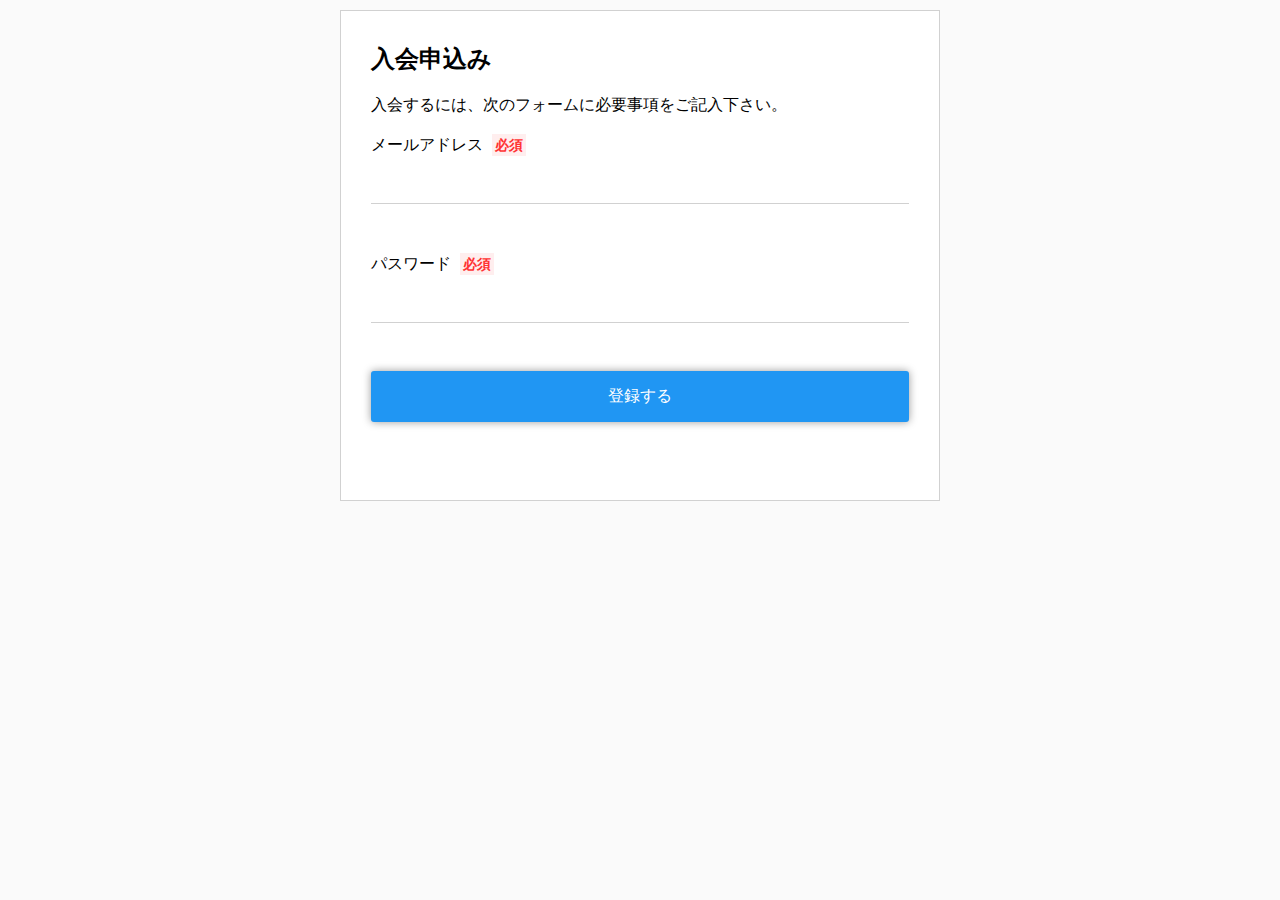
<file: chap2/index.html>
<!DOCTYPE html>
<html>
<head>
  <meta charset="UTF-8">
  <meta name="viewport" content="width=device-width">
  <title>入会申込み</title>
  <link rel="stylesheet" href="css/style.css">
</head>
<body>
<div class="content">
  <h1>入会申込み</h1>
  <p>入会するには、次のフォームに必要事項をご記入下さい。</p>
  <div class="control">
    <label for="mymail">メールアドレス <span class="required">必須</span></label>
    <input id="mymail" type="email" name="mymail">
  </div>
  <div class="control">
    <label for="passcode">パスワード <span class="required">必須</span></label>
    <input id="passcode" type="password" name="passcode">
  </div>
  <div class="control">
    <button type="submit">登録する</button>
  </div>
</div>
</body>
</html>
</file>
<file: chap2/css/style.css>
@import url(sanitize.css);
h1 {
    font-size: 24px;
    margin: 0;
}
.content {
    background-color: #fff;
    width: 600px;
    margin: 10px auto;
    border: 1px solid #d1d1d1;
    padding: 30px;
}
input {
    border-bottom: 1px solid #d1d1d1;
    font-size: 1.2em;
    width: 100%;
    padding: 8px;
}
button {
    width: 100%;
    background-color: #2096F3;
    color: #fff;
    padding: 15px;
    border-radius: 3px;
    box-shadow: 0 0 8px rgba(0, 0, 0, .4);
}
.control {
    margin-bottom: 3em;
}
label {
    display: block;
    margin-bottom: .5em;
}
.required {
    margin-left: .3em;
    color: #f33;
    font-size: .9em;
    padding: 3px;
    background-color: #fee;
    font-weight: bold;
}
body {
    background-color: #fafafa;
}
</file>
